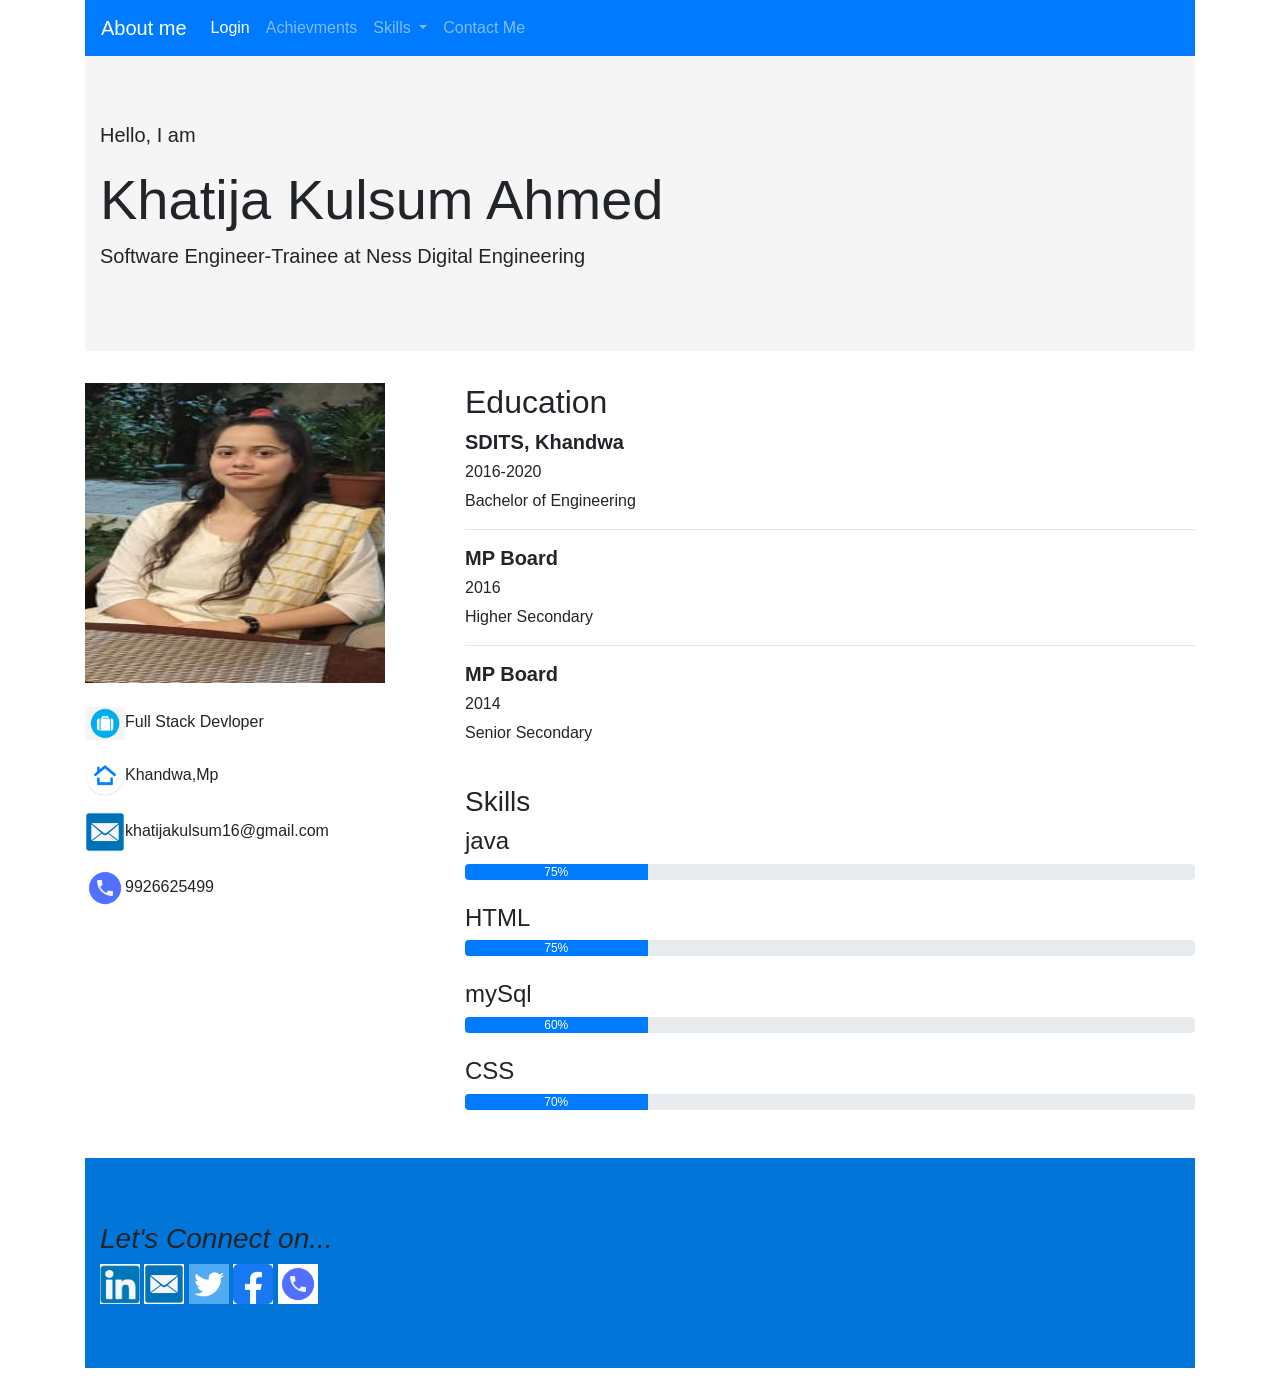
<file: Assignment-1/index.html>
<!doctype html>
<html lang="en">

<head>
  <!-- Required meta tags -->
  <meta charset="utf-8">
  <meta name="viewport" content="width=device-width, initial-scale=1, shrink-to-fit=no">

  <!-- Bootstrap CSS -->
  <link rel="stylesheet" href="https://cdn.jsdelivr.net/npm/bootstrap@4.6.0/dist/css/bootstrap.min.css"
    integrity="sha384-B0vP5xmATw1+K9KRQjQERJvTumQW0nPEzvF6L/Z6nronJ3oUOFUFpCjEUQouq2+l" crossorigin="anonymous">

  <title>Profile</title>
</head>

<body>
  <div class="container">
    <nav class="navbar navbar-expand-lg navbar-dark bg-primary">
      <a class="navbar-brand" href="index.html">About me</a>
      <button class="navbar-toggler" type="button" data-toggle="collapse" data-target="#navbarScroll"
        aria-controls="navbarScroll" aria-expanded="false" aria-label="Toggle navigation">
        <span class="navbar-toggler-icon"></span>
      </button>
      <div class="collapse navbar-collapse" id="navbarScroll">
        <ul class="navbar-nav mr-auto my-2 my-lg-0 navbar-nav-scroll" style="max-height: 100px;">
          <li class="nav-item active">
            <a class="nav-link" href="login.html">Login<span class="sr-only">(current)</span></a>
          </li>
          <li class="nav-item">
            <a class="nav-link" href="#">Achievments</a>
          </li>
          <li class="nav-item dropdown">
            <a class="nav-link dropdown-toggle" href="#" id="navbarScrollingDropdown" role="button"
              data-toggle="dropdown" aria-expanded="false">
              Skills
            </a>
            <ul class="dropdown-menu" aria-labelledby="navbarScrollingDropdown">
              <li><a class="dropdown-item" href="#">C</a></li>
              <li><a class="dropdown-item" href="#">HTML</a></li>
              <li>
                <hr class="dropdown-divider">
              </li>
              <li><a class="dropdown-item" href="#">Java</a></li>
              <li><a class="dropdown-item" href="#">MySql</a></li>
              <li><a class="dropdown-item" href="#">CSS</a></li>
            </ul>
          </li>
          <li class="nav-item">
            <a class="nav-link " href="contact.html" tabindex="-1" aria-disabled="true">Contact Me</a>
          </li>
        </ul>

      </div>
    </nav>
  </div>
  <div class="container">
    <div class="jumbotron jumbotron-fluid " style="background-color: whitesmoke;">
      <div class="container">
        <p class="lead">
          Hello, I am
        </p>
        <h1 class="display-4">Khatija Kulsum Ahmed</h1>
        <p class="lead">Software Engineer-Trainee at Ness Digital Engineering</p>
      </div>
    </div>
  </div>
  <div class="container">
    <div class="row">
      <div class="col-lg-4">
        <img width="300px" height="300px" src="img/my2.jpg" alt=""><br><br>
      
          <p> <img src="img/suit.png" width="40px" alt=""><i></i>Full Stack Devloper</p>
          <p> <img src="img/home.png" width="40px" alt=""><i></i>Khandwa,Mp</p>
          <p> <img src="img/logo3.png" width="40px" alt=""><i></i>khatijakulsum16@gmail.com</p>
          <p> <img src="img/logo8.png" width="40px" alt=""><i></i>9926625499</p>
          

       

      </div>
    
  
   
   
    
    <div class="col-lg-8">

      
      <div class="w3-container w3-card w3-white">
        <h2 class="w3-text-grey w3-padding-16"><i
            class="fa fa-certificate fa-fw w3-margin-right w3-xxlarge w3-text-teal"></i>Education</h2>
        <div class="w3-container">
          <h5 class="w3-opacity"><b>SDITS, Khandwa</b></h5>
          <h6 class="w3-text-teal"><i class="fa fa-calendar fa-fw w3-margin-right"></i>2016-2020</h6>
          <p>Bachelor of Engineering</p>
          <hr>
        </div>
        <div class="w3-container">
          <h5 class="w3-opacity"><b>MP Board</b></h5>
          <h6 class="w3-text-teal"><i class="fa fa-calendar fa-fw w3-margin-right"></i>2016</h6>
          <p>Higher Secondary</p>
          <hr>
        </div>
        <div class="w3-container">
          <h5 class="w3-opacity"><b>MP Board </b></h5>
          <h6 class="w3-text-teal"><i class="fa fa-calendar fa-fw w3-margin-right"></i>2014</h6>
          <p>Senior Secondary</p><br>
        </div>
      </div>
      <h3>Skills</h3>
      <h4>java</h4>
      <div class="progress">
        <div class="progress-bar" role="progressbar" style="width: 25%;" aria-valuenow="75" aria-valuemin="0" aria-valuemax="100">75%</div>
      </div><br>
      <h4>HTML</h4>
      <div class="progress">
        <div class="progress-bar" role="progressbar" style="width: 25%;" aria-valuenow="75" aria-valuemin="0" aria-valuemax="100">75%</div>
      </div><br>
      <h4>mySql</h4>
      <div class="progress">
        <div class="progress-bar" role="progressbar" style="width: 25%;" aria-valuenow="60" aria-valuemin="0" aria-valuemax="100">60%</div>
      </div>
      <br>
      <h4>CSS</h4>
      <div class="progress">
        <div class="progress-bar" role="progressbar" style="width: 25%;" aria-valuenow="70" aria-valuemin="0" aria-valuemax="100">70%</div>
      </div>
    </div>

      
    </div>
  </div>
   </div>
<br><br>
  <div class="container">
    <div class="jumbotron jumbotron-fluid" style="background-color:#0275d8;
    ;">
      <div class="container">
        <h3 style=" font-style: italic;">Let's Connect on...</h3>
        
        <img width="40px" height="40px" src="img/logo1.png" alt="Linkedin">
        <img width="40px" height="40px" src="img/logo3.png" alt="Email">
        <img width="40px" height="40px" src="img/logo6.png" alt="">
        <img width="40px" height="40px" src="img/logo7.png" alt="Facebook">
        <img width="40px" height="40px" src="img/logo8.png" alt="call">
      </div>
    </div>
  </div>




  <script src="https://code.jquery.com/jquery-3.5.1.slim.min.js"
    integrity="sha384-DfXdz2htPH0lsSSs5nCTpuj/zy4C+OGpamoFVy38MVBnE+IbbVYUew+OrCXaRkfj"
    crossorigin="anonymous"></script>
  <script src="https://cdn.jsdelivr.net/npm/bootstrap@4.6.0/dist/js/bootstrap.bundle.min.js"
    integrity="sha384-Piv4xVNRyMGpqkS2by6br4gNJ7DXjqk09RmUpJ8jgGtD7zP9yug3goQfGII0yAns"
    crossorigin="anonymous"></script>

</body>

</html>
</file>
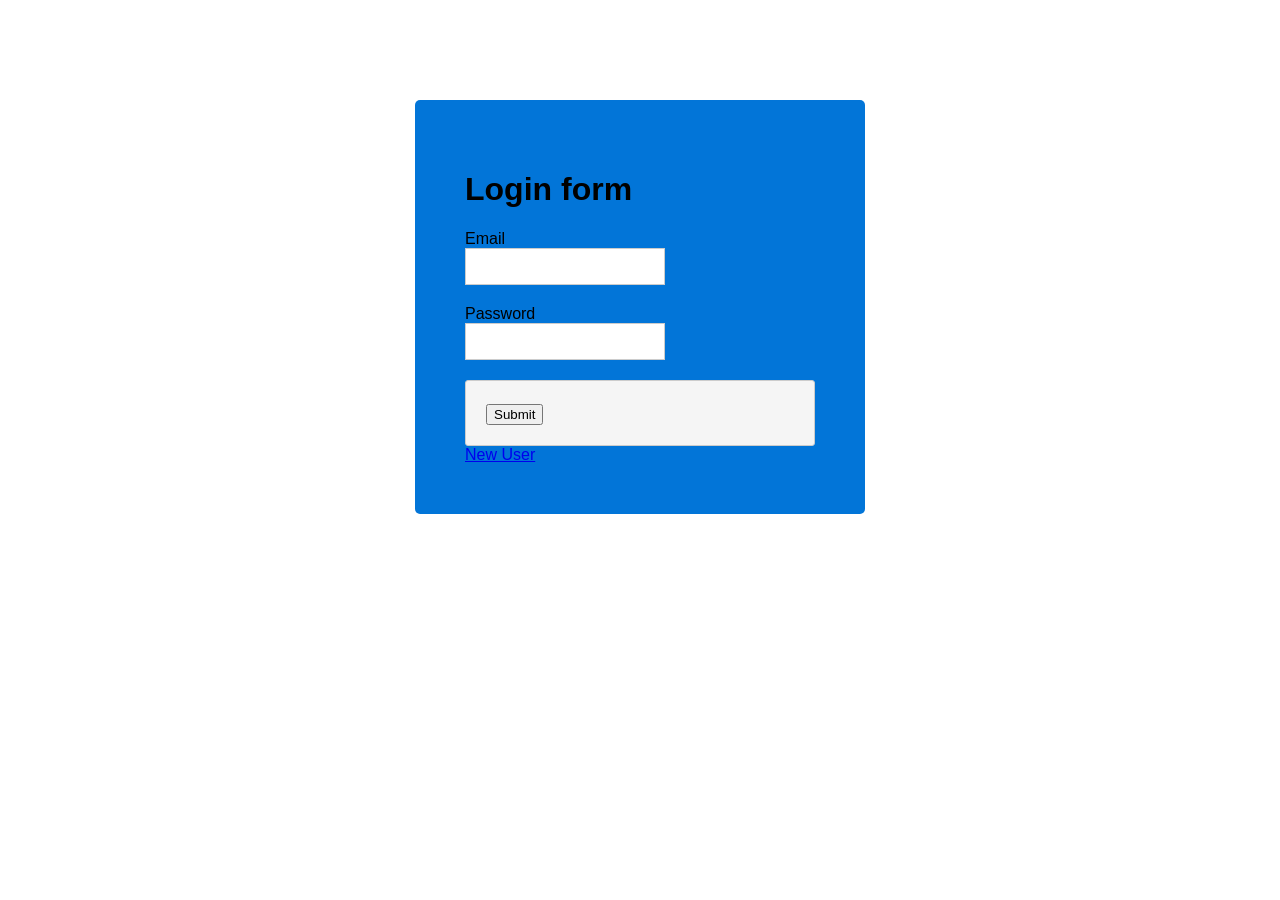
<file: Assignment-1/login.html>
<!DOCTYPE html>
<html lang="en">
<head>
    <meta charset="UTF-8">
    <meta http-equiv="X-UA-Compatible" content="IE=edge">
    <meta name="viewport" content="width=device-width, initial-scale=1.0">
    <title>Document</title>
    <link rel="stylesheet" href="css/style.css">
</head>
<body>
    
    
    <div class="wrapper">
    <form>
        <div >
            <h1>Login form</h1>
        </div>
        <div >
        <label for="">Email</label><br>
        <input type="email" name="" id="">
        </div>
        <div>
            <label for="">Password</label><br>
        <input type="password" name="" id=""><br>
        </div>
        <div class="btn">
        <input type="submit" value="Submit">
    </div>

    <a href="register.html" >New User</a>
    </form>
</div>
</body>
</html>
</file>
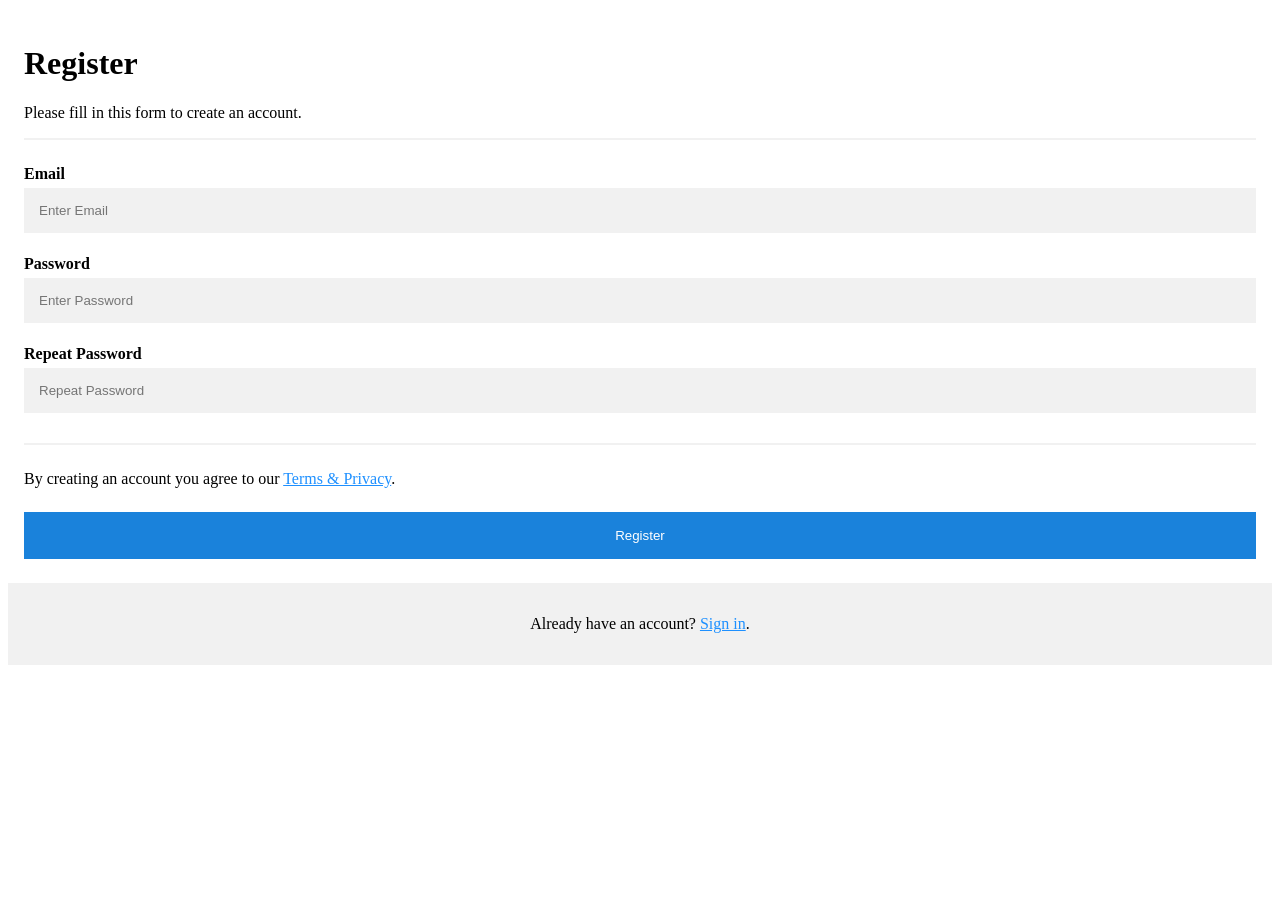
<file: Assignment-1/register.html>
<!doctype html>
<html lang="en">
  <head>
    <title>Registration</title>
    <link rel="stylesheet" href="css/style1.css">
  </head>
  <body>
  <form>
    <div class="container">
        <h1>Register</h1>
        <p>Please fill in this form to create an account.</p>
        <hr>
    
        <label for="email"><b>Email</b></label>
        <input type="text" placeholder="Enter Email" name="email" id="email" required>
    
        <label for="psw"><b>Password</b></label>
        <input type="password" placeholder="Enter Password" name="psw" id="psw" required>
    
        <label for="psw-repeat"><b>Repeat Password</b></label>
        <input type="password" placeholder="Repeat Password" name="psw-repeat" id="psw-repeat" required>
        <hr>
    
        <p>By creating an account you agree to our <a href="#">Terms & Privacy</a>.</p>
        <button type="submit" class="registerbtn">Register</button>
      </div>
    
      <div class="container signin">
        <p>Already have an account? <a href="login.html">Sign in</a>.</p>
      </div>
   </form>

  </body>
</html>
</file>
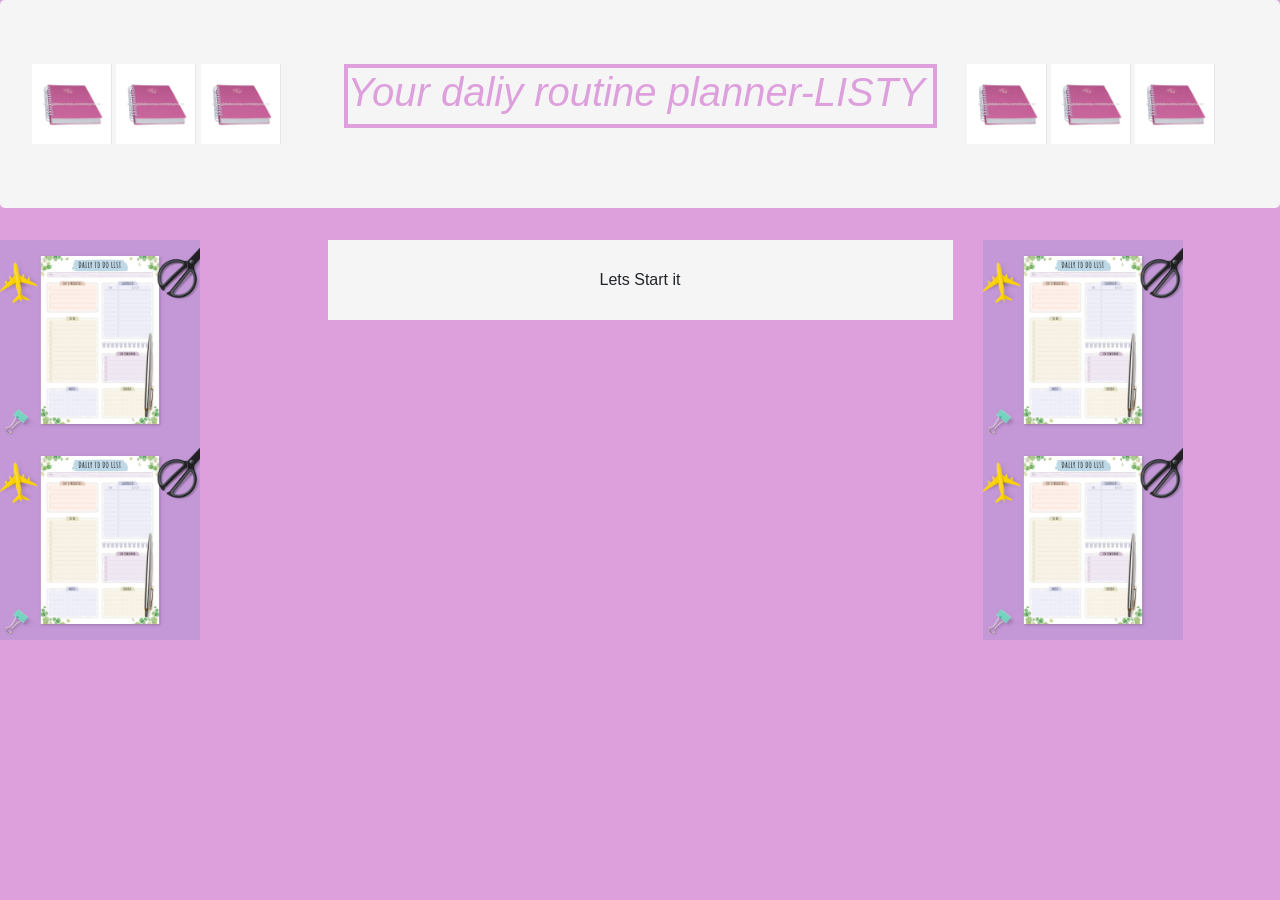
<file: Assignment-2/home.html>
<!doctype html>
<html lang="en">

<head>
    <!-- Required meta tags -->
    <meta charset="utf-8">
    <meta name="viewport" content="width=device-width, initial-scale=1, shrink-to-fit=no">

    <!-- Bootstrap CSS -->

    <link rel="stylesheet" href="https://cdn.jsdelivr.net/npm/bootstrap@4.6.0/dist/css/bootstrap.min.css"
        integrity="sha384-B0vP5xmATw1+K9KRQjQERJvTumQW0nPEzvF6L/Z6nronJ3oUOFUFpCjEUQouq2+l" crossorigin="anonymous">
    <style>
        body {
            background-color: plum;
        }

        .font {
            font-style: italic;
        }

        .div1 {
            border: plum solid 4px;
        }
        .div2{
            width: 200px;
            background-color: whitesmoke;
            border: violet solid 5px;
        }

        .btn1 {
            

        
                display: block;
                width: 100%;
                border: none;
                background-color: whitesmoke;
                padding: 14px 28px;
                font-size: 16px;
                cursor: pointer;
                text-align: center;
            
        }
    </style>
    <title>index</title>
</head>

<body>
    <div style="background-color:whitesmoke " style="border: slateblue  solid 4px;" class="jumbotron ">


        <div class="row">
            <div class="col-lg-3">
                <img src="img2/book.jpg" width="80px" alt="">
                <img src="img2/book.jpg" width="80px" alt="">
                <img src="img2/book.jpg" width="80px" alt="">

            </div>
            <div class="col-lg-6">
                <div class="div1">
                    <h1 class="font" style="color: plum; size: 50px;">Your daliy routine planner-LISTY</h1>
                </div>
            </div>
            <div class="col-lg-3">
                <img src="img2/book.jpg" width="80px" alt="">
                <img src="img2/book.jpg" width="80px" alt="">
                <img src="img2/book.jpg" width="80px" alt="">
            </div>

        </div>
    </div>

    <div class="row">
        <div class="col-lg-3">
            <img src="img2/logo.jpeg" width="200px" alt="">
            <br>
            <img src="img2/logo.jpeg" width="200px" alt="">
        </div>
        <div class="col-lg-6">
            <div class="div2 btn1">
                <a class="btn1 btn" href="main2.html">Lets Start it</a>

            </div>

        </div>
        <div class="col-lg-3">
            <img src="img2/logo.jpeg" width="200px" alt="">
            <br>
            <img src="img2/logo.jpeg" width="200px" alt="">
        </div>
    </div>


    <script src="https://code.jquery.com/jquery-3.5.1.slim.min.js"
        integrity="sha384-DfXdz2htPH0lsSSs5nCTpuj/zy4C+OGpamoFVy38MVBnE+IbbVYUew+OrCXaRkfj"
        crossorigin="anonymous"></script>
    <script src="https://cdn.jsdelivr.net/npm/bootstrap@4.6.0/dist/js/bootstrap.bundle.min.js"
        integrity="sha384-Piv4xVNRyMGpqkS2by6br4gNJ7DXjqk09RmUpJ8jgGtD7zP9yug3goQfGII0yAns"
        crossorigin="anonymous"></script>

</body>

</html>
</file>
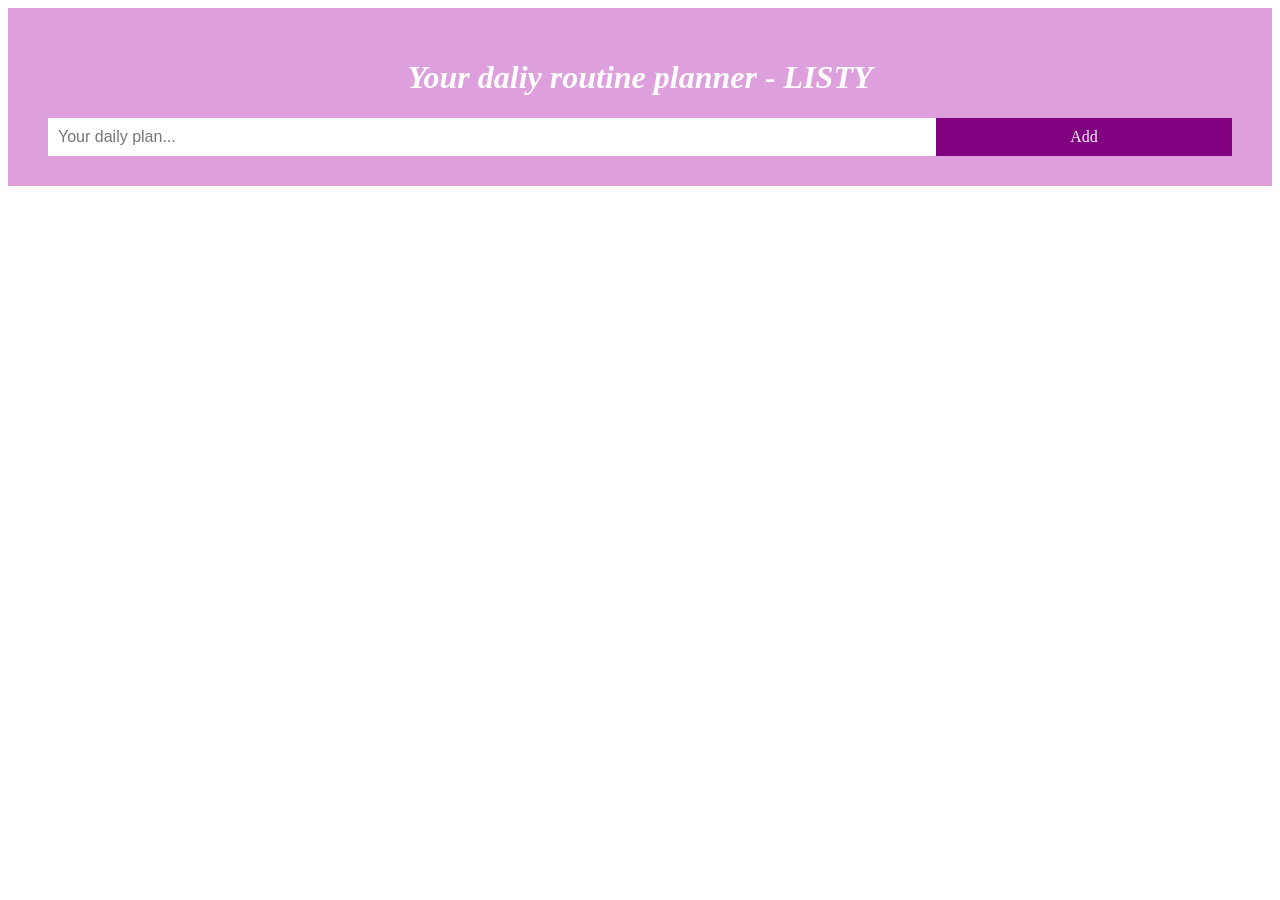
<file: Assignment-2/main2.html>
<!DOCTYPE html>
<html lang="en">

<head>
    <meta charset="UTF-8">
    <meta http-equiv="X-UA-Compatible" content="IE=edge">
    <meta name="viewport" content="width=device-width, initial-scale=1.0">
    <title>Document</title>
    <style>
        /* Include the padding and border in an element's total width and height */
        * {
            box-sizing: border-box;
        }

        /* Remove margins and padding from the list */
        ul {
            margin: 0;
            padding: 0;
        }

        /* Style the list items */
        ul li {
            cursor: pointer;
            position: relative;
            padding: 12px 8px 12px 40px;
            background: #eee;
            font-size: 18px;
            transition: 0.2s;

            /* make the list items unselectable */
            -webkit-user-select: none;
            -moz-user-select: none;
            -ms-user-select: none;
            user-select: none;
        }

        /* Set all odd list items to a different color (zebra-stripes) */
        ul li:nth-child(odd) {
            background: #f9f9f9;
        }

        /* Darker background-color on hover */
        ul li:hover {
            background: purple;
        }

        /* When clicked on, add a background color and strike out text */
        ul li.checked {
            background: #888;
            color: #fff;
            text-decoration: line-through;
        }

        /* Add a "checked" mark when clicked on */
        ul li.checked::before {
            content: '';
            position: absolute;
            border-color: #fff;
            border-style: solid;
            border-width: 0 2px 2px 0;
            top: 10px;
            left: 16px;
            transform: rotate(45deg);
            height: 15px;
            width: 7px;
        }

        /* Style the close button */
        .close {
            position: absolute;
            right: 0;
            top: 0;
            padding: 12px 16px 12px 16px;
        }

        .close:hover {
            background-color: #f44336;
            color: white;
        }

        /* Style the header */
        .header {
            background-color: plum;
            padding: 30px 40px;
            color: white;
            text-align: center;
        }

        /* Clear floats after the header */
        .header:after {
            content: "";
            display: table;
            clear: both;
        }

        /* Style the input */
        input {
            margin: 0;
            border: none;
            border-radius: 0;
            width: 75%;
            padding: 10px;
            float: left;
            font-size: 16px;
        }

        /* Style the "Add" button */
        .addBtn {
            padding: 10px;
            width: 25%;
            background: purple;
            color: whitesmoke;
            float: left;
            text-align: center;
            font-size: 16px;
            cursor: pointer;
            transition: 0.3s;
            border-radius: 0;
        }

        .addBtn:hover {
            background-color: #bbb;
        }
    </style>
</head>

<body>
    <div id="myDIV" class="header">

        <h1 style="font-style: italic;">Your daliy routine planner - LISTY</h1>

        <input type="text" id="myInput" placeholder="Your daily plan...">
        <span onclick="newElement()" class="addBtn">Add</span>
    </div>

    <ul id="myUL">

    </ul>
    <script src="myScript.js">

    </script>
    
</body>

</html>
</file>
<file: Assignment-1/css/style.css>
body{
    background-color: #fff;
    font-family: Arial, Helvetica, sans-serif;
}
.wrapper{
    margin: 0 auto;
    background-color:#0275d8;
    width: 350px;
    padding: 50px;
    border-radius: 5px;
    margin-top: 100px

}
input[type='email'], input[type= 'password']{
    width: 200px;
    padding: 10px;
    box-sizing: border-box;
    margin-bottom: 20px;
    border: 1px solid #ccc;
}
.btn{

    background-color: whitesmoke;
    padding: 20px;
    border: 1px solid #ccc;
    border-radius: 3px;
    color: #ccc;
    font-size: 20px;
}
</file>
<file: Assignment-1/css/style1.css>
* {box-sizing: border-box}

/* Add padding to containers */
.container {
  padding: 16px;
}

/* Full-width input fields */
input[type=text], input[type=password] {
  width: 100%;
  padding: 15px;
  margin: 5px 0 22px 0;
  display: inline-block;
  border: none;
  background: #f1f1f1;
}

input[type=text]:focus, input[type=password]:focus {
  background-color: #ddd;
  outline: none;
}

/* Overwrite default styles of hr */
hr {
  border: 1px solid #f1f1f1;
  margin-bottom: 25px;
}

/* Set a style for the submit/register button */
.registerbtn {
  background-color:#0275d8;
  color: white;
  padding: 16px 20px;
  margin: 8px 0;
  border: none;
  cursor: pointer;
  width: 100%;
  opacity: 0.9;
}

.registerbtn:hover {
  opacity:1;
}

/* Add a blue text color to links */
a {
  color: dodgerblue;
}

/* Set a grey background color and center the text of the "sign in" section */
.signin {
  background-color: #f1f1f1;
  text-align: center;
}
</file>
